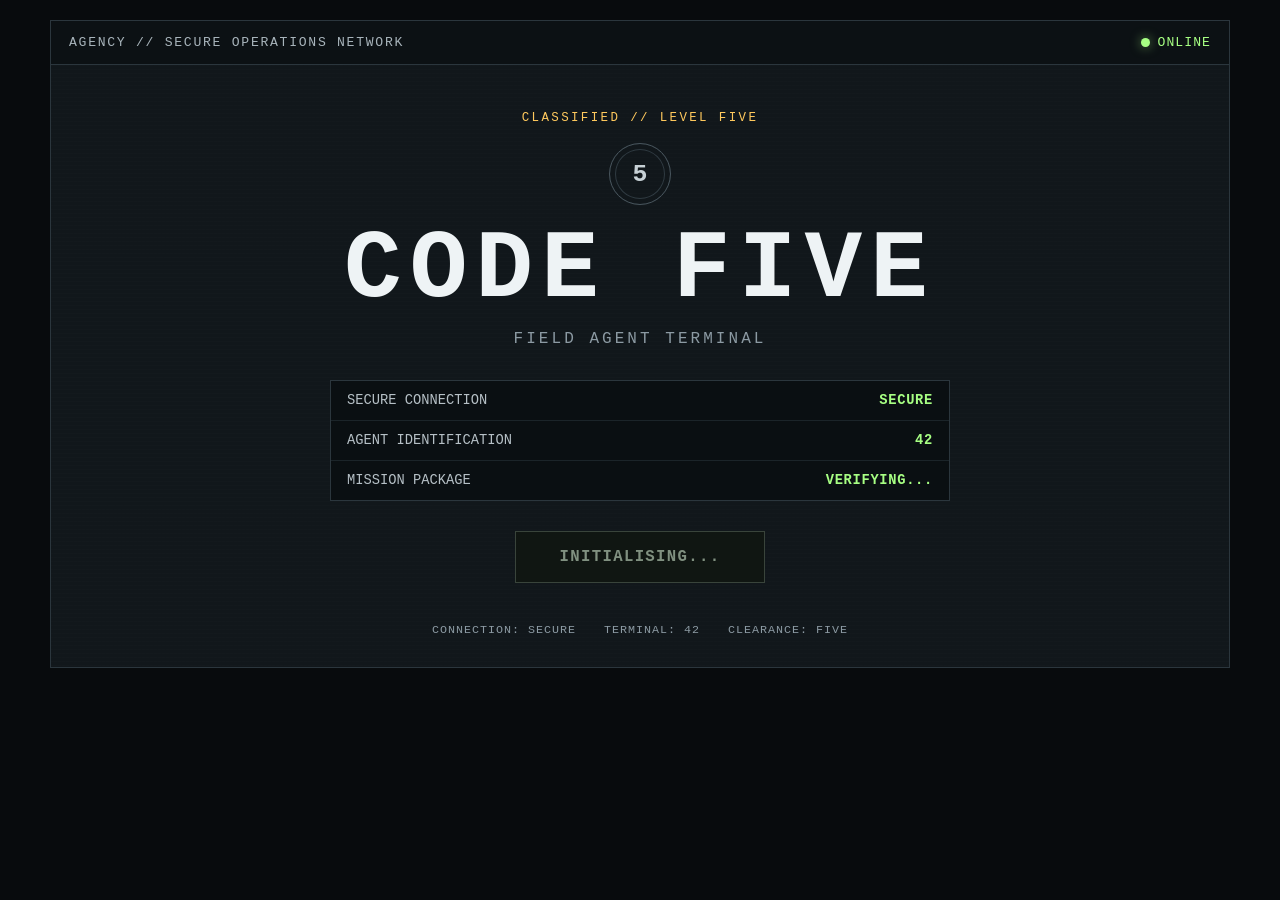
<file: index.html>
<!DOCTYPE html>
<html lang="en">
<head>
  <meta charset="UTF-8">
  <meta name="viewport" content="width=device-width, initial-scale=1.0">
  <title>CODE FIVE // Agency Terminal</title>
  <link rel="stylesheet" href="style.css">
</head>

<body>

  <main class="shell">

    <section class="terminal-card" aria-labelledby="codefive-title">

      <!-- TOP STATUS BAR -->
      <div class="topbar">

        <div class="brand">
          AGENCY // SECURE OPERATIONS NETWORK
        </div>

        <div class="status">
          <span class="dot" aria-hidden="true"></span>
          ONLINE
        </div>

      </div>


      <!-- LAUNCH SCREEN -->
      <div id="launch-screen" class="launch-screen">

        <div class="classification">
          CLASSIFIED // LEVEL FIVE
        </div>

        <div class="seal" aria-hidden="true">
          <span>5</span>
        </div>

        <h1 id="codefive-title">
          CODE FIVE
        </h1>

        <p class="subtitle">
          FIELD AGENT TERMINAL
        </p>


        <!-- SYSTEM STATUS -->
        <div class="brief">

          <div class="brief-row">
            <span>SECURE CONNECTION</span>
            <strong id="connection-state">
              ESTABLISHING...
            </strong>
          </div>

          <div class="brief-row">
            <span>AGENT IDENTIFICATION</span>
            <strong>42</strong>
          </div>

          <div class="brief-row">
            <span>MISSION PACKAGE</span>
            <strong id="package-state">
              VERIFYING...
            </strong>
          </div>

        </div>


        <!-- START BUTTON -->
        <button
          id="start-button"
          class="start-button"
          type="button"
          disabled
        >
          INITIALISING...
        </button>


        <!-- TERMINAL FOOTER -->
        <div class="footer-status">

          <span>CONNECTION: SECURE</span>

          <span>TERMINAL: 42</span>

          <span>CLEARANCE: FIVE</span>

        </div>

      </div>


      <!-- GAME SCREEN -->
      <div
        id="game-screen"
        class="game-screen"
        hidden
      >

        <div class="game-toolbar">

          <div>

            <span class="toolbar-label">
              ACTIVE SESSION
            </span>

            <strong>
              CODE FIVE
            </strong>

          </div>


          <button
            id="restart-button"
            class="restart-button"
            type="button"
          >
            RESTART MISSION
          </button>

        </div>


        <div class="game-frame-wrap">

          <iframe
            id="game-frame"
            title="CODE FIVE text adventure"
            src="about:blank"
            loading="eager"
            allow="autoplay; fullscreen 'none'"
          ></iframe>

        </div>


        <div class="game-hint">
          CLICK INSIDE THE TERMINAL BEFORE TYPING COMMANDS
        </div>

      </div>

    </section>

  </main>


  <script>

    const launchScreen =
      document.getElementById('launch-screen');

    const gameScreen =
      document.getElementById('game-screen');

    const startButton =
      document.getElementById('start-button');

    const restartButton =
      document.getElementById('restart-button');

    const gameFrame =
      document.getElementById('game-frame');

    const connectionState =
      document.getElementById('connection-state');

    const packageState =
      document.getElementById('package-state');


    /*
      IMPORTANT:
      This must point to the Adventuron game,
      NOT index.html.
    */

    const GAME_URL = 'CODE_FIVE.html?v=4';


    /*
      Respect accessibility settings.
      Users requesting reduced motion skip
      the short boot sequence.
    */

    const reduceMotion =
      window.matchMedia &&
      window.matchMedia(
        '(prefers-reduced-motion: reduce)'
      ).matches;


    function setReady() {

      connectionState.textContent =
        'SECURE';

      packageState.textContent =
        'READY';

      startButton.textContent =
        'INITIALISE MISSION';

      startButton.disabled =
        false;

    }


    /*
      SHORT AGENCY TERMINAL BOOT SEQUENCE
    */

    if (reduceMotion) {

      setReady();

    } else {

      window.setTimeout(() => {

        connectionState.textContent =
          'SECURE';

      }, 450);


      window.setTimeout(() => {

        packageState.textContent =
          'READY';

        startButton.textContent =
          'INITIALISE MISSION';

        startButton.disabled =
          false;

      }, 950);

    }


    /*
      LAUNCH CODE FIVE
    */

    function launchGame() {

      gameFrame.src =
        GAME_URL;

      launchScreen.hidden =
        true;

      gameScreen.hidden =
        false;


      window.setTimeout(() => {

        gameFrame.focus();

      }, 300);

    }


    /*
      RESTART CODE FIVE

      Confirmation prevents students
      accidentally wiping their current
      session.
    */

    function restartGame() {

      const confirmed =
        window.confirm(
          'Restart CODE FIVE from the beginning? Current progress will be lost.'
        );


      if (!confirmed) {
        return;
      }


      gameFrame.src =
        'about:blank';


      window.setTimeout(() => {

        gameFrame.src =
          GAME_URL;

        gameFrame.focus();

      }, 80);

    }


    /*
      BUTTON CONTROLS
    */

    startButton.addEventListener(
      'click',
      launchGame
    );


    restartButton.addEventListener(
      'click',
      restartGame
    );

  </script>

</body>
</html>
</file>
<file: style.css>
:root {
  --bg: #080b0d;
  --panel: #11171b;
  --panel-2: #0c1114;
  --line: #2b363d;
  --line-soft: #1b2429;
  --text: #eef3f5;
  --muted: #8c9aa3;
  --accent: #a7ff83;
  --accent-dim: #5f8e53;
  --warning: #ffc95d;
}

* {
  box-sizing: border-box;
}

html,
body {
  margin: 0;
  min-height: 100%;
  background: var(--bg);
  color: var(--text);
  font-family: "Courier New", Courier, monospace;
}

body {
  padding: 20px;
}

.shell {
  width: 100%;
  max-width: 1180px;
  margin: 0 auto;
}

.terminal-card {
  position: relative;
  overflow: hidden;
  border: 1px solid var(--line);
  background: var(--panel);
}

/*
  SUBTLE TERMINAL SCAN LINES
*/

.terminal-card::after {
  content: "";
  position: absolute;
  inset: 0;
  pointer-events: none;
  opacity: 0.045;

  background:
    repeating-linear-gradient(
      to bottom,
      rgba(255,255,255,0.16) 0,
      rgba(255,255,255,0.16) 1px,
      transparent 1px,
      transparent 4px
    );
}


/*
  TOP BAR + GAME TOOLBAR
*/

.topbar,
.game-toolbar {
  position: relative;
  z-index: 1;

  display: flex;
  align-items: center;
  justify-content: space-between;

  gap: 16px;

  padding: 14px 18px;

  border-bottom: 1px solid var(--line);

  background: var(--panel-2);
}

.brand,
.toolbar-label {
  color: #a8b4bb;

  font-size: 0.82rem;

  letter-spacing: 0.13em;
}

.status {
  display: flex;
  align-items: center;

  gap: 8px;

  color: var(--accent);

  font-size: 0.82rem;

  letter-spacing: 0.08em;
}

.dot {
  width: 9px;
  height: 9px;

  border-radius: 50%;

  background: var(--accent);

  box-shadow:
    0 0 11px rgba(167,255,131,0.55);
}


/*
  LAUNCH SCREEN
*/

.launch-screen {
  position: relative;
  z-index: 1;

  padding: 46px 24px 30px;

  text-align: center;
}

.classification {
  margin-bottom: 18px;

  color: var(--warning);

  font-size: 0.78rem;

  letter-spacing: 0.19em;
}


/*
  LEVEL FIVE AGENCY SEAL
*/

.seal {
  width: 62px;
  height: 62px;

  margin: 0 auto 20px;

  display: grid;
  place-items: center;

  border: 1px solid #48555d;
  border-radius: 50%;

  color: #c7d1d6;

  font-weight: 700;
  font-size: 1.55rem;

  box-shadow:
    inset 0 0 0 5px var(--panel),
    inset 0 0 0 6px #2f3a41;
}


/*
  TITLE
*/

h1 {
  margin: 0;

  font-size:
    clamp(3.1rem, 8vw, 6rem);

  line-height: 0.95;

  letter-spacing: 0.085em;
}

.subtitle {
  margin: 14px 0 32px;

  color: var(--muted);

  letter-spacing: 0.19em;
}


/*
  SYSTEM STATUS PANEL
*/

.brief {
  width: min(100%, 620px);

  margin: 0 auto 30px;

  border: 1px solid var(--line);

  background: #0a0f12;

  text-align: left;
}

.brief-row {
  display: grid;

  grid-template-columns:
    minmax(0, 1fr) auto;

  gap: 18px;

  padding: 12px 16px;

  border-bottom:
    1px solid var(--line-soft);

  font-size: 0.86rem;
}

.brief-row:last-child {
  border-bottom: 0;
}

.brief-row span {
  color: #b6c0c6;
}

.brief-row strong {
  color: var(--accent);

  letter-spacing: 0.05em;
}


/*
  BUTTONS
*/

.start-button,
.restart-button {
  appearance: none;

  border:
    1px solid var(--accent-dim);

  background: #142018;

  color: var(--accent);

  font-family: inherit;
  font-weight: 700;

  letter-spacing: 0.085em;

  cursor: pointer;
}

.start-button {
  min-width: 250px;

  padding: 16px 22px;

  font-size: 0.98rem;
}

.start-button:disabled {
  cursor: wait;

  color: #809080;

  border-color: #39443b;

  background: #101612;
}

.restart-button {
  padding: 10px 14px;

  font-size: 0.78rem;
}

.start-button:not(:disabled):hover,
.restart-button:hover,
.start-button:not(:disabled):focus-visible,
.restart-button:focus-visible {
  border-color: var(--accent);

  outline: none;

  background: #19271d;
}


/*
  LAUNCH SCREEN FOOTER
*/

.footer-status {
  display: flex;
  flex-wrap: wrap;
  justify-content: center;

  gap: 10px 28px;

  margin-top: 40px;

  color: var(--muted);

  font-size: 0.73rem;

  letter-spacing: 0.085em;
}


/*
  GAME SCREEN
*/

.game-screen {
  position: relative;
  z-index: 1;

  padding-bottom: 14px;
}

.game-toolbar strong {
  display: block;

  margin-top: 3px;

  font-size: 1.05rem;

  letter-spacing: 0.08em;
}

.game-frame-wrap {
  background: #000;

  border-bottom:
    1px solid var(--line);
}

iframe {
  display: block;

  width: 100%;
  height: 740px;

  border: 0;

  background: #000;
}

.game-hint {
  padding: 11px 18px 0;

  color: var(--muted);

  font-size: 0.72rem;

  letter-spacing: 0.06em;

  text-align: center;
}


/*
  SMALLER SCREENS
*/

@media (max-width: 700px) {

  body {
    padding: 0;
  }

  .terminal-card {
    border-left: 0;
    border-right: 0;
  }

  .topbar,
  .game-toolbar {
    align-items: flex-start;

    flex-direction: column;
  }

  .launch-screen {
    padding: 36px 16px 24px;
  }

  .brief-row {
    grid-template-columns: 1fr;

    gap: 5px;
  }

  iframe {
    height: 660px;
  }

  .footer-status {
    flex-direction: column;

    gap: 8px;
  }

}


/*
  ACCESSIBILITY:
  REMOVE ANIMATION FOR USERS WHO
  REQUEST REDUCED MOTION
*/

@media (prefers-reduced-motion: reduce) {

  *,
  *::before,
  *::after {
    scroll-behavior: auto !important;
    animation: none !important;
    transition: none !important;
  }

}
</file>
